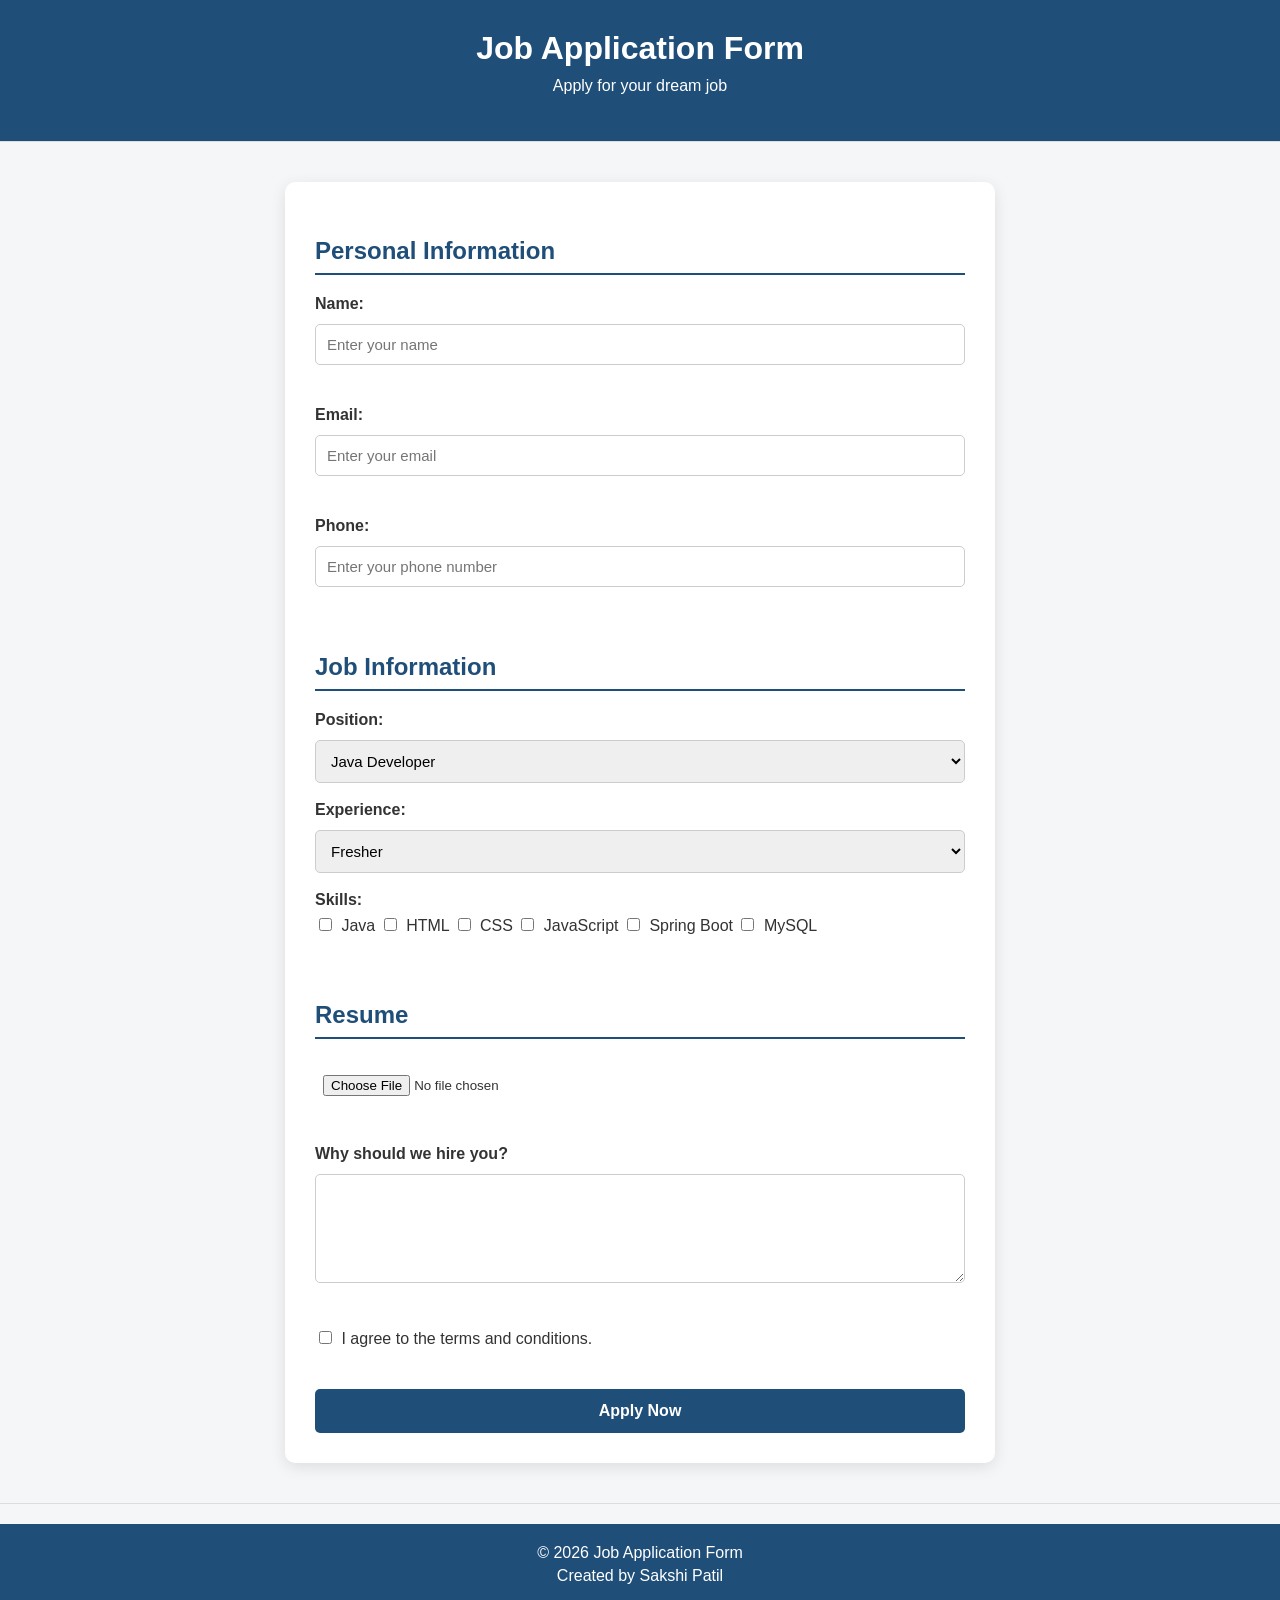
<file: index.html>
<!DOCTYPE html>
<html lang="en">

<head>
    <meta charset="UTF-8">
    <meta name="viewport" content="width=device-width, initial-scale=1.0">
    <title>Job Application Form</title>
    <link rel="stylesheet" href="style.css">
</head>

<body>

    <header>
        <h1>Job Application Form</h1>
        <p>Apply for your dream job</p>
    </header>

    <hr>

    <main>

        <form action="success.html" id="jobForm">

            <h2>Personal Information</h2>

            <label>Name:</label>
            <input type="text" id="fullName" placeholder="Enter your name" required>
            <span class="error" id="nameError"></span>
            <br><br>

            <label>Email:</label>
            <input type="email" id="email" placeholder="Enter your email" required>
            <span class="error" id="emailError"></span>
 
            <br><br>

            <label>Phone:</label>
            <input type="tel" id="phone" placeholder="Enter your phone number" required>
            <span class="error" id="phoneError"></span>

            <br><br>

            <h2>Job Information</h2>

            <label>Position:</label>

            <select id="position"  required>
                <option>Java Developer</option>
                <option>Frontend Developer</option>
                <option>Backend Developer</option>
                <option>Full Stack Developer</option>
            </select>

            <br><br>

            <label>Experience:</label>

            <select id="experience" required>
                <option>Fresher</option>
                <option>1-2 Years</option>
                <option>2-5 Years</option>
                <option>5+ Years</option>
            </select>

            <br><br>

            <label>Skills:</label>
            <br>

            <input type="checkbox" class="skill"> Java
            <input type="checkbox" class="skill"> HTML
            <input type="checkbox" class="skill"> CSS
            <input type="checkbox" class="skill"> JavaScript
            <input type="checkbox" class="skill"> Spring Boot
            <input type="checkbox" class="skill"> MySQL
            
            <span class="error" id="skillsError"></span>

            <br><br>

            <h2>Resume</h2>

            <input type="file" id="resume" required>
            <span class="error" id="resumeError"></span>

            <br><br>

            <label>Why should we hire you?</label>
            <br>

            <textarea id="message" rows="5" cols="40" required></textarea>
            <span class="error" id="messageError"></span>

            <br><br>

            <input type="checkbox" id="term" required>
            I agree to the terms and conditions.

            <span class="error" id="termsError"></span>

            <br><br>

            <button type="submit">Apply Now</button>

        </form>

    </main>

    <hr>

    <footer>
        <p>&copy; 2026 Job Application Form</p>
        <p>Created by Sakshi Patil</p>
    </footer>

    <script src="app.js"></script>
</body>

</html>
</file>
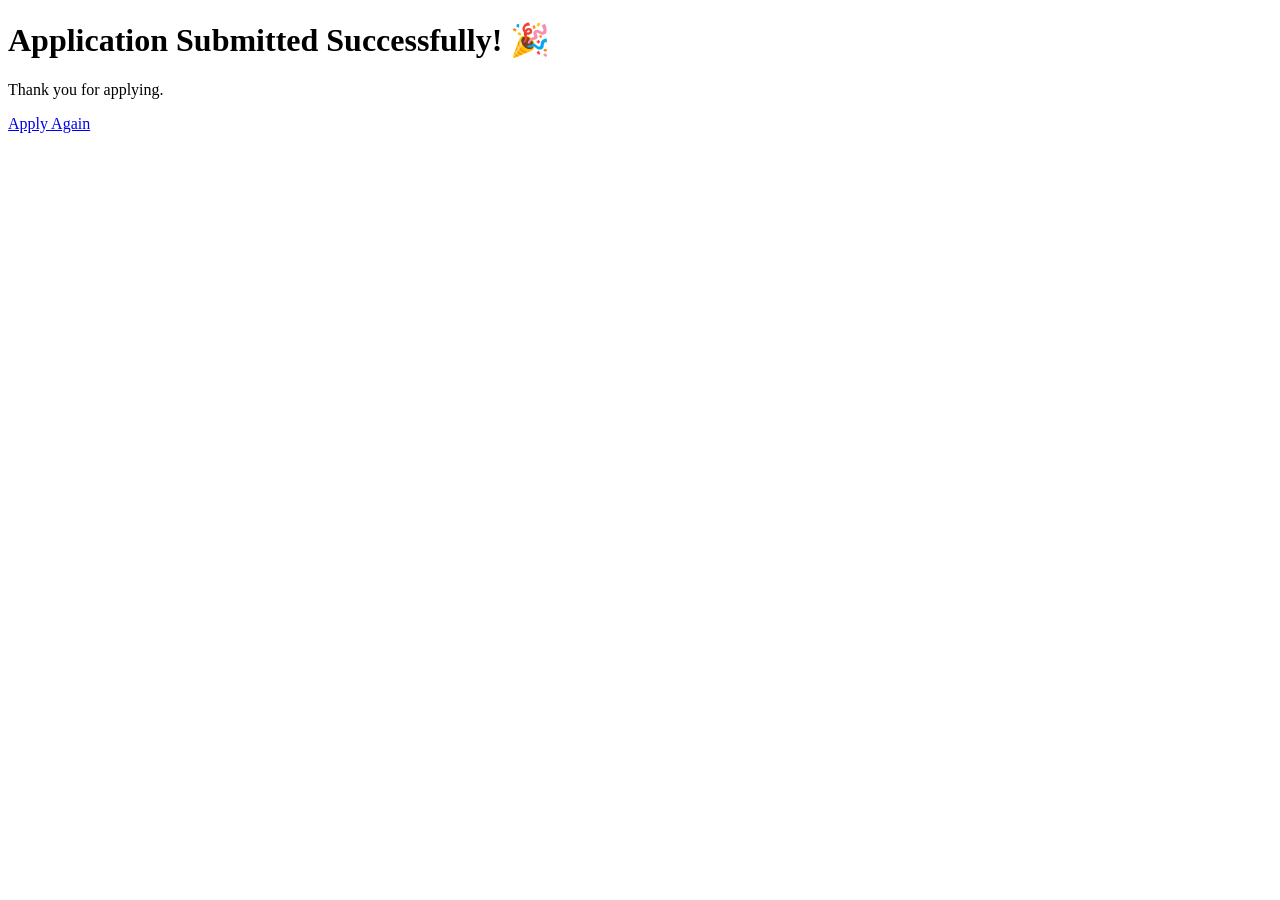
<file: success.html>
<!DOCTYPE html>
<html lang="en">

<head>
    <meta charset="UTF-8">
    <title>Application Submitted</title>
</head>

<body>

    <h1>Application Submitted Successfully! &#127881;</h1>

    <p>Thank you for applying.</p>

    <a href="index.html">Apply Again</a>

</body>

</html>
</file>
<file: style.css>
/* General Styling */
body {
    font-family: Arial, sans-serif;
    background-color: #f4f6f8;
    margin: 0;
    padding: 0;
    color: #333;
}

/* Header */
header {
    text-align: center;
    background-color: #1f4e79;
    color: white;
    padding: 30px 20px;
}

header h1 {
    margin: 0;
    font-size: 32px;
}

header p {
    margin-top: 10px;
    font-size: 16px;
}

/* Horizontal Line */
hr {
    border: none;
    height: 1px;
    background-color: #ddd;
    margin: 0;
}

/* Main Section */
main {
    display: flex;
    justify-content: center;
    padding: 40px 20px;
}

/* Form */
form {
    width: 100%;
    max-width: 650px;
    background-color: white;
    padding: 30px;
    border-radius: 10px;
    box-shadow: 0 4px 15px rgba(0, 0, 0, 0.1);
}

/* Section Headings */
h2 {
    color: #1f4e79;
    border-bottom: 2px solid #1f4e79;
    padding-bottom: 8px;
    margin-top: 25px;
}

/* Labels */
label {
    font-weight: bold;
    display: inline-block;
    margin-bottom: 6px;
}

/* Text Inputs and Select */
input[type="text"],
input[type="email"],
input[type="tel"],
select,
textarea {
    width: 100%;
    box-sizing: border-box;
    padding: 11px;
    margin-top: 5px;
    border: 1px solid #ccc;
    border-radius: 5px;
    font-size: 15px;
}

/* Input Focus */
input[type="text"]:focus,
input[type="email"]:focus,
input[type="tel"]:focus,
select:focus,
textarea:focus {
    outline: none;
    border-color: #1f4e79;
    box-shadow: 0 0 5px rgba(31, 78, 121, 0.2);
}

/* Textarea */
textarea {
    resize: vertical;
}

/* File Input */
input[type="file"] {
    margin-top: 8px;
    padding: 8px;
}

/* Checkboxes */
input[type="checkbox"] {
    margin-right: 5px;
    accent-color: #1f4e79;
}

/* Apply Button */
button {
    width: 100%;
    padding: 13px;
    background-color: #1f4e79;
    color: white;
    border: none;
    border-radius: 5px;
    font-size: 16px;
    font-weight: bold;
    cursor: pointer;
}

button:hover {
    background-color: #163a5a;
}

/* Footer */
footer {
    text-align: center;
    background-color: #1f4e79;
    color: white;
    padding: 15px;
    margin-top: 20px;
}

footer p {
    margin: 5px;
}

/* Mobile Responsive */
@media (max-width: 600px) {

    main {
        padding: 20px 10px;
    }

    form {
        padding: 20px;
    }

    header h1 {
        font-size: 26px;
    }
}

.error {
    display: block;
    color: red;
    font-size: 14px;
    margin-top: 5px;
}
</file>
